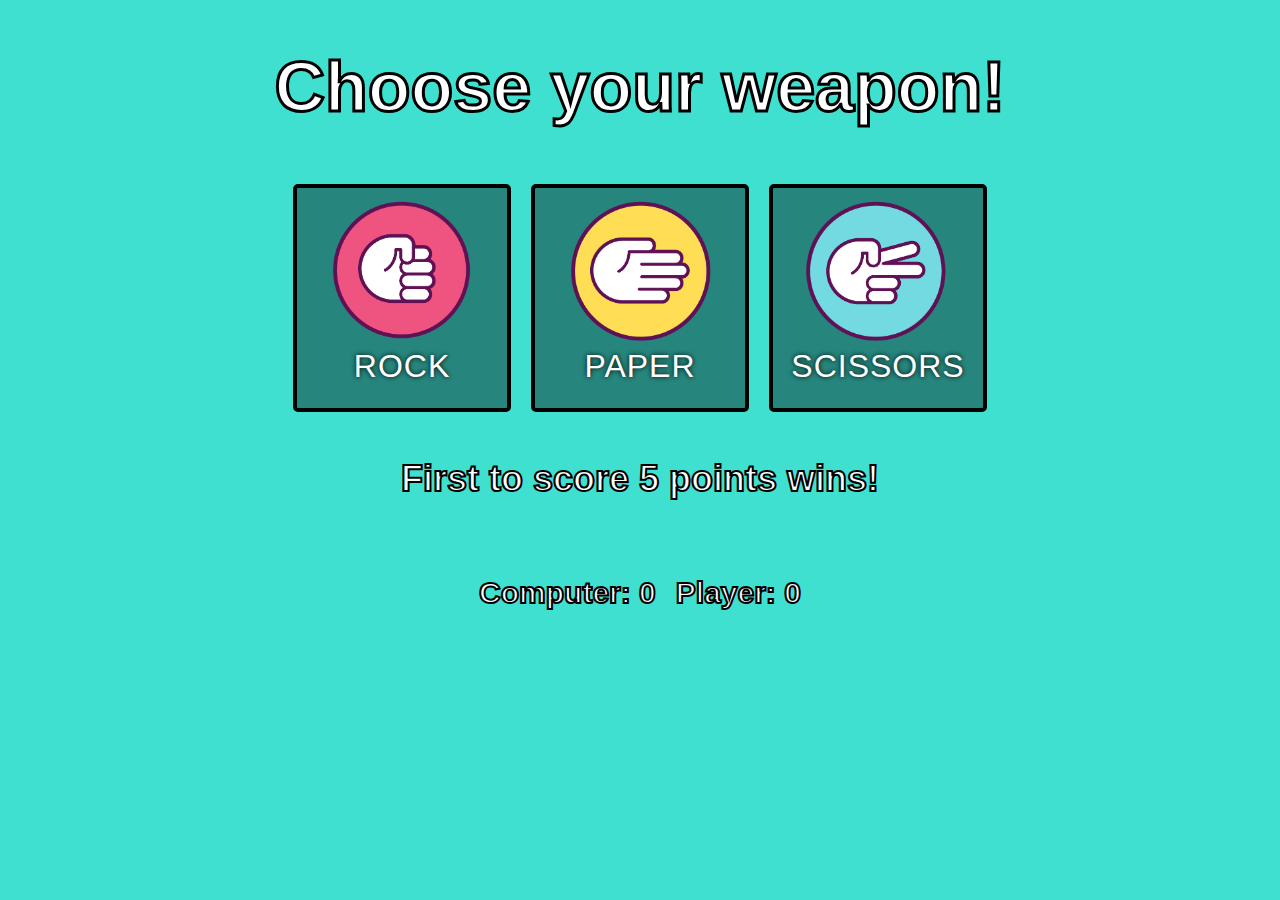
<file: index.html>
<!DOCTYPE html>
<html lang="en">

<head>
  <meta charset="UTF-8">
  <meta http-equiv="X-UA-Compatible" content="IE=edge">
  <meta name="viewport" content="width=device-width, initial-scale=1.0">
  <title>Rock Paper Scissors</title>
  <script src="rps.js"></script>
  <link rel="icon" href="rock-paper-scissors.png" />
  <link rel="stylesheet" href="style.css">
</head>

<body>
  <h1>Choose your weapon!</h1>
  <div class="btns">
    <div data-btn="rock" class="btn">
      <img src="rock.png" style="width: 150px; height: auto;">
      <span class="sound">ROCK</span>
    </div>
    <div data-btn="paper" class="btn">
      <img src="paper.png" style="width: 150px; height: auto;">
      <span class="sound">PAPER</span>
    </div>
    <div data-btn="scissors" class="btn">
      <img src="scissors.png" style="width: 150px; height: auto;">
      <span class="sound">SCISSORS</span>
    </div>
  </div>
  <h3 id="message">First to score 5 points wins!</h3>
  <div class="score">
    <div style="margin-right: 10px;">
      <h4>Computer: <span id="compScore">0</span></h3>
    </div>
    <div style="margin-left: 10px;">
      <h4>Player: <span id="playScore">0</span></h3>
    </div>
  </div>
</body>

</html>
</file>
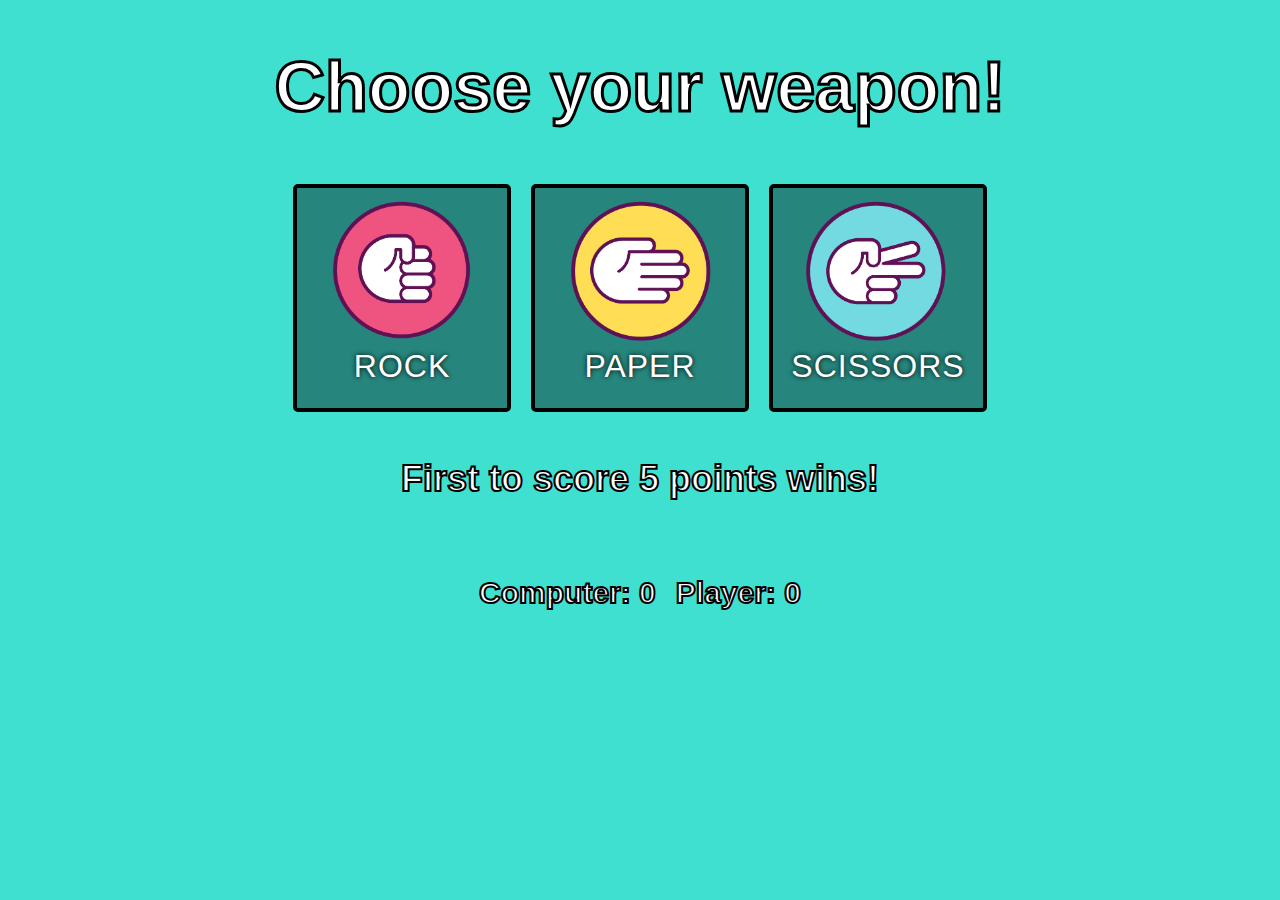
<file: rps.html>
<!DOCTYPE html>
<html lang="en">

<head>
  <meta charset="UTF-8">
  <meta http-equiv="X-UA-Compatible" content="IE=edge">
  <meta name="viewport" content="width=device-width, initial-scale=1.0">
  <title>Rock Paper Scissors</title>
  <script src="rps.js"></script>
  <link rel="icon" href="rock-paper-scissors.png" />
  <link rel="stylesheet" href="style.css">
</head>

<body>
  <h1>Choose your weapon!</h1>
  <div class="btns">
    <div data-btn="rock" class="btn">
      <img src="rock.png" style="width: 150px; height: auto;">
      <span class="sound">ROCK</span>
    </div>
    <div data-btn="paper" class="btn">
      <img src="paper.png" style="width: 150px; height: auto;">
      <span class="sound">PAPER</span>
    </div>
    <div data-btn="scissors" class="btn">
      <img src="scissors.png" style="width: 150px; height: auto;">
      <span class="sound">SCISSORS</span>
    </div>
  </div>
  <h3 id="message">First to score 5 points wins!</h3>
  <div class="score">
    <div style="margin-right: 10px;">
      <h4>Computer: <span id="compScore">0</span></h3>
    </div>
    <div style="margin-left: 10px;">
      <h4>Player: <span id="playScore">0</span></h3>
    </div>
  </div>
</body>

</html>
</file>
<file: style.css>
html {
    font-size: 10px;
    background-color: turquoise;
  }
  
  body,html {
    margin: 0;
    padding: 0;
    font-family: sans-serif;
    text-align: center;
  }

  h1, h3, h4 {
    color: white;
  }

  h1 {
    -webkit-text-stroke: 3px black;
    font-size: 70px;
  }

  h3 {
    -webkit-text-stroke: 2px black;
    font-size: 36px;
  }

  h4 {
    -webkit-text-stroke: 2px black;
    font-size: 30px;
    margin-block-end: 0em;
  }

  .btns {
    display: flex;
    flex: 1;
    align-items: center;
    justify-content: center;
  }

  .btn {
    border: .4rem solid black;
    border-radius: .5rem;
    margin: 1rem;
    font-size: 1.5rem;
    padding: 1rem .5rem;
    transition: all .07s ease;
    width: 20rem;
    height: 20rem;
    text-align: center;
    color: white;
    background: rgba(0,0,0,0.4);
    text-shadow: 0 0 .5rem black;
  }

  .btn:hover {
    transform: scale(1.1);
    border-color: #ffc600;
    box-shadow: 0 0 1rem #ffc600;   
  }

  .sound {
    font-size: 3.2rem;
    text-transform: uppercase;
    letter-spacing: .1rem;
    color: white;
  }

  .score {
    display: flex;
    flex: 1;
    align-items: center;
    justify-content: center;
  }
</file>
